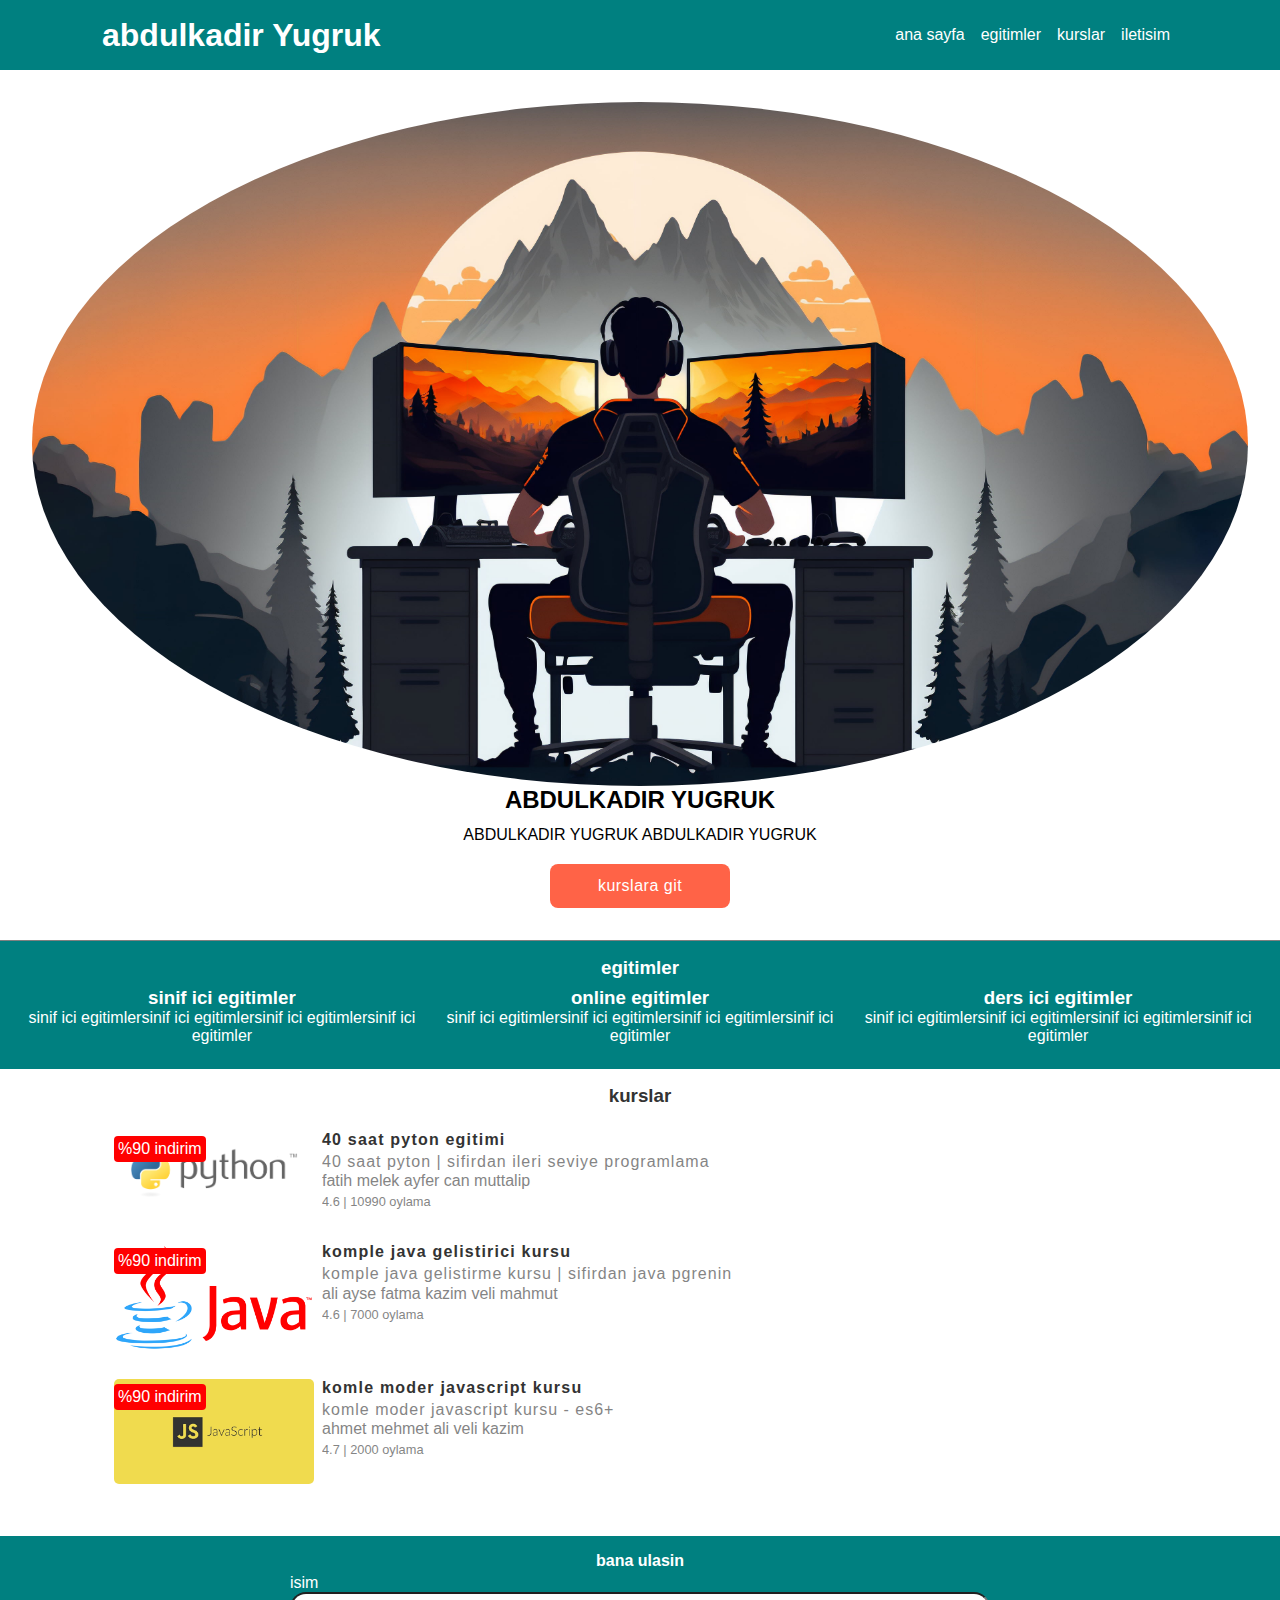
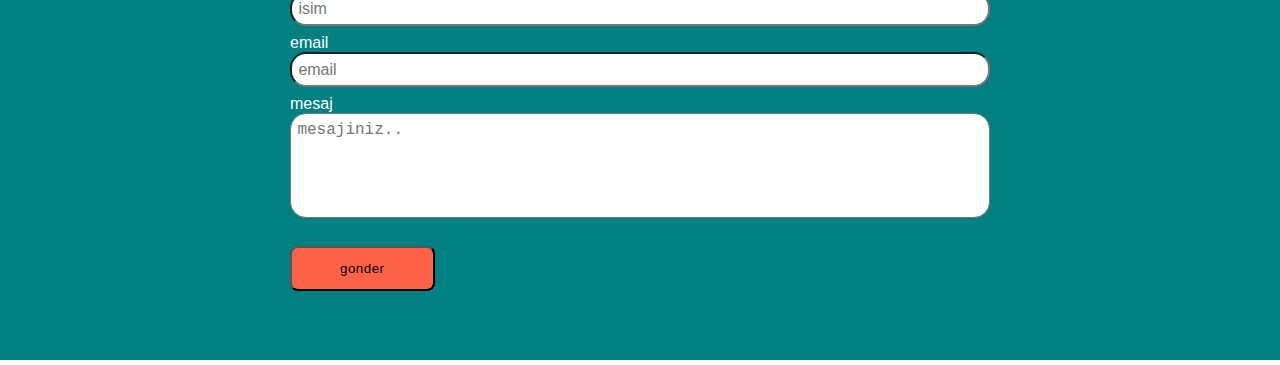
<file: ornek1/index.html>
<!DOCTYPE html>
<html lang="en">
<head>
    <meta charset="UTF-8">
    <meta name="viewport" content="width=device-width, initial-scale=1.0">
    <title>abdulkadir Yugruk</title>
<meta
name="description"
content="abdulkadir Yugruk">

<!--fonts google-->
<link rel="preconnect" href="https://fonts.googleapis.com">
<link rel="preconnect" href="https://fonts.gstatic.com" crossorigin>
<link href="https://fonts.googleapis.com/css2?family=Anton&family=Playwrite+GB+S:ital,wght@0,100..400;1,100..400&display=swap" rel="stylesheet">
<!--font awesome-->
<link rel="stylesheet" href="https://cdnjs.cloudflare.com/ajax/libs/font-awesome/6.5.2/css/all.min.css" integrity="sha512-SnH5WK+bZxgPHs44uWIX+LLJAJ9/2PkPKZ5QiAj6Ta86w+fsb2TkcmfRyVX3pBnMFcV7oQPJkl9QevSCWr3W6A==" crossorigin="anonymous" referrerpolicy="no-referrer" />

    <link rel="stylesheet" href="css/global.css">
    <link rel="stylesheet" href="css/main.css">
    <!--mobile-->
    <link rel="stylesheet" media="(max-width:500px)" href="css/mobile.css">
</head>
<body>
    <header class="bg-dark-blue">


       <div class="container">
        <nav id="navbar">
            <h1 class="heading-small">abdulkadir Yugruk</h1>

            <ul>
                <li><a href="#home">ana sayfa</a></li>
                <li><a href="#training">egitimler</a></li>
                <li><a href="#courses">kurslar</a></li>
                <li><a href="#contact">iletisim</a></li>
            </ul>
        </nav>
       </div>


    </header>

 <section id="home">

    <img src="images/ai-art-gamer-computer-pc-gaming-hd-wallpaper-9f122cde9afaefc6c5200bef91d52d26.jpg" alt="abdulkadir">

    <div class="name">
        <h2 class="heading-big">ABDULKADIR YUGRUK</h2>
        <p>ABDULKADIR YUGRUK ABDULKADIR YUGRUK</p>
    </div>

    <a href="#courses" class="btn btn-primary">kurslara git</a>

 </section>

<section id="training" class="bg-dark-blue">


    <h3 class="text-center heading-medium">egitimler</h3>
    <div class="items">

        <article class="item">
            <i class="fa fa-pencil-alt"></i>
            <h3>sinif ici egitimler</h3>
            <p>
                sinif ici egitimlersinif ici egitimlersinif ici egitimlersinif ici egitimler
            </p>
        </article>
        <article class="item">
            <i class="fa fa-pencil-alt"></i>
            <h3>online egitimler</h3>
            <p>
                sinif ici egitimlersinif ici egitimlersinif ici egitimlersinif ici egitimler
            </p>
        </article>
        <article class="item">
            <i class="fa fa-pencil-alt"></i>
            <h3>ders ici egitimler</h3>
            <p>
                sinif ici egitimlersinif ici egitimlersinif ici egitimlersinif ici egitimler
            </p>
        </article>
    </div>
</section>

<section id="courses">

    <h3 class="text-center heading-medium">kurslar</h3>
    <div class="container">
        <div class="courses">
            <!--course 1-->
            <div class="course">
                <div class="course-image">
                    <img src="images/Python_logo.png" alt="pyton">
                    <span>%90 indirim</span>
                </div>

                <div class="course-info">
                    <div class="title">
                        40 saat pyton egitimi
                    </div>
                    <div class="description">40 saat pyton | sifirdan ileri seviye programlama</div>
                    <div class="instructor">fatih melek ayfer can muttalip</div>
                    <div class="rating">4.6 | 10990 oylama</div>
                </div>
            </div>
            <!--course 2-->
            <div class="course">
                <div class="course-image">
                    <img src="images/java.png" alt="java">
                    <span>%90 indirim</span>
                </div>

                <div class="course-info">
                    <div class="title">
                        komple java gelistirici kursu
                    </div>
                    <div class="description">komple java gelistirme kursu | sifirdan java pgrenin</div>
                    <div class="instructor">ali ayse fatma kazim veli mahmut</div>
                    <div class="rating">4.6 | 7000 oylama</div>
                </div>
            </div>
             <!--course 3-->
            <div class="course">
                <div class="course-image">
                    <img src="images/images.png" alt="javascript">
                    <span>%90 indirim</span>
                </div>

                <div class="course-info">
                    <div class="title">
                        komle moder javascript kursu
                    </div>
                    <div class="description">komle moder javascript kursu - es6+</div>
                    <div class="instructor">ahmet mehmet ali veli kazim</div>
                    <div class="rating">4.7 | 2000 oylama</div>
        </div>
    </div>
</section>
<footer id="contact" class="bg-dark-blue">

<div class="contact-form">
<form>
    <h4 class="text-center heading-medium">bana ulasin</h4>

    <div class="form-grup">
        <label for="name">isim</label>
        <input type="text" 
        class="form-control" 
        name="name" 
        id="name" 
        placeholder="isim"
        >
    </div>

    <div class="form-grup">
        <label for="email">email</label>
        <input type="text" 
        class="form-control" 
        name="email" 
        id="email" 
        placeholder="email"
        >
    </div>

    <div class="form-grup">
        <label for="name">mesaj</label>
        <textarea name="message" 
        id="message" 
        class="form-control" rows="5"
        placeholder="mesajiniz.."
        ></textarea>
    </div>
<button type="submit" class="btn btn-primary">gonder</button>

</form>
<ul>
    <li>
        <a href="#"><i class="fab fa-facebook"></i></a>
    </li>
    <li>
        <a href="#"><i class="fab fa-twitter"></i></a>
    </li>
    <li>
        <a href="#"><i class="fab fa-instagram"></i></a>
    </li>
</ul>
</div>

</footer>
</body>
</html>
</file>
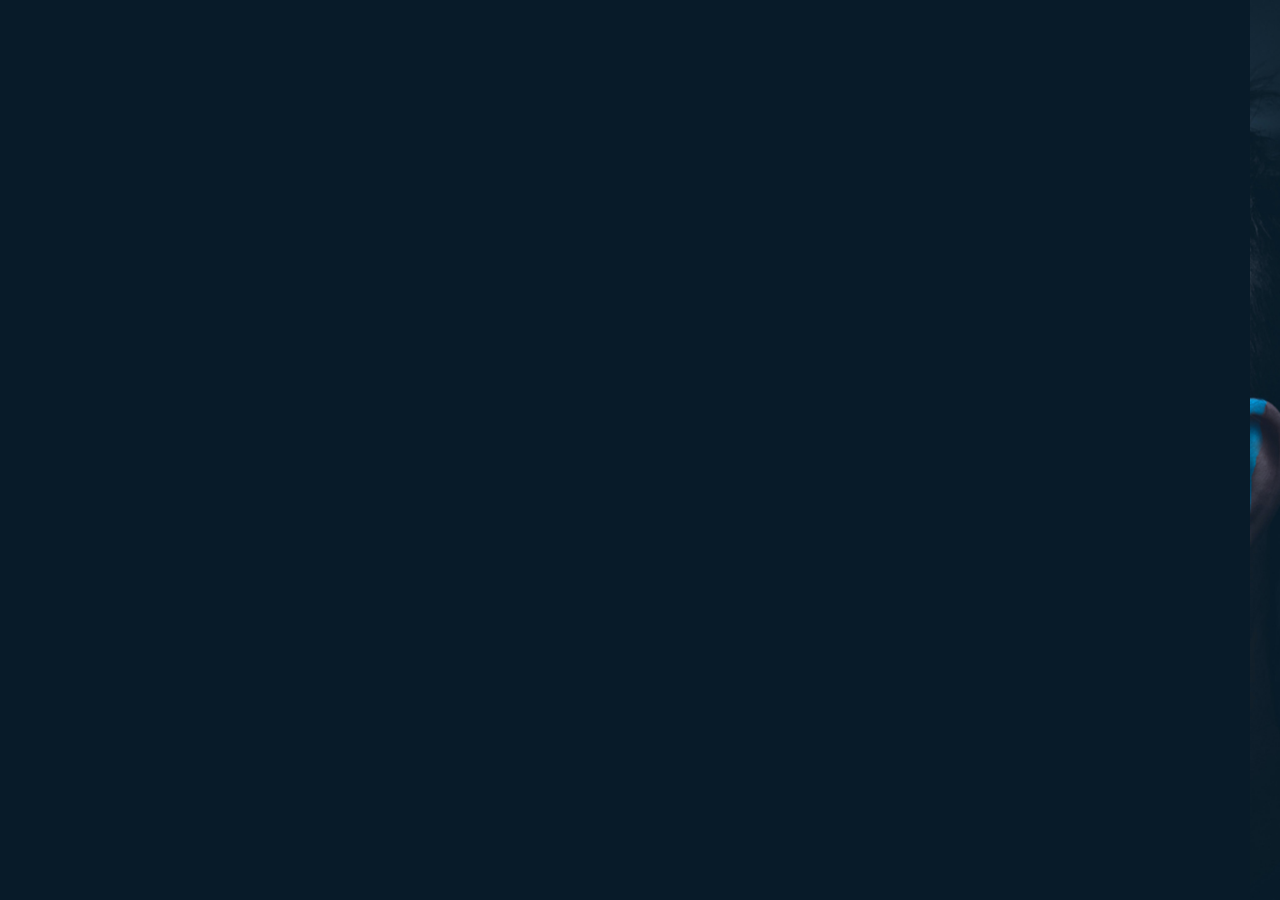
<file: ornek4/index.html>
<!DOCTYPE html>
<html lang="en">
<head>
    <meta charset="UTF-8">
    <meta name="viewport" content="width=device-width, initial-scale=1.0">
    <title>personel portfolio website</title>
    <link rel="stylesheet" href="style.css">
    <link href='https://unpkg.com/boxicons@2.1.4/css/boxicons.min.css' rel='stylesheet'>
</head>
<body>
    <header class="header">
        <a href="#" class="logo">Jacob</a>
        <nav class="navbar">
            <a href="#" class="active">Home</a>
            <a href="#">About</a>
            <a href="#">Services</a>
            <a href="#">Portfolio</a>
            <a href="#">Contact</a>
        </nav>
    </header>
</body>

<section class="home">
    <div class="home-content">
        <h1>hi, I'm Jacob Aiden</h1>
        <h3>Frontent Developer</h3>
        <p>Lorem impsumLorem impsumLorem impsumLorem impsumLorem impsumLorem impsumLorem impsum Lorem impsum Lorem impsum Lorem impsum Lorem impsum Lorem impsum Lorem impsum</p>
        <div class="btn-box">
            <a href="#">hire me</a>
            <a href="#">Lets Talk</a>
        </div>
    </div>
    <div class="home-sci">
        <a href="#"><i class='bx bxl-facebook'></i></a>
        <a href="#"><i class='bx bxl-twitter' ></i></a>
        <a href="#"><i class='bx bxl-linkedin' ></i></a>
    </div>
    <span class="home-ImgHover"></span>
</section>


</html>
</file>
<file: ornek1/css/global.css>
/*text*/

.text-center{
    text-align: center;
}
heading-small {
    font-size: 1.25rem;
}
heading-medium {
    font-size: 1.5rem;
}
heading-big {
    font-size: 1.75rem;
}

/*colors*/

.bg-dark-blue {
    background:teal;
}
.bg-light-blue {
    background: tomato;
}

/*button*/
.btn {
    margin-top: 1.25rem;
    padding: 0.8rem 3rem;
    border-radius: 8px;
    letter-spacing: 0.5px;
}
.btn-primary{
    background-color: tomato;
}
.btn-primary:hover {
    color: tomato;
    background-color: white;
    border: 0.5px solid tomato;
    cursor: pointer;
}
.btn-dark{
    background-color: teal;
}
.btn-dark:hover{
    color: teal;
    background-color: white;
    border: 0.5px solid teal;
    cursor: pointer;
}


/* container*/
.container {
    max-width: 1100px;
    margin: 0 auto;

}
/*forms*/
.form-grup{
padding: 0.25rem 0;
}
.form-grup label {
    display: block;
}
.form-control{
    width: 100%;
    padding: 0.4rem;
    font-size: 1rem;
    resize: none;
    border-radius: 1rem;
}
/*scroll*/
::-webkit-scrollbar {
    width: 13px;
}
::-webkit-scrollbar-track {
    background-color: rgb(165, 199, 209);
}
::-webkit-scrollbar-thumb{
background: linear-gradient(teal, purple);
border-radius: 10px;
}
</file>
<file: ornek1/css/main.css>
* {
    margin: 0;
    padding: 0;
    box-sizing: border-box;
}
a {
    text-decoration: none;
    color: white;
}

html {
    font-family: "open sans",sans-serif;
    scroll-behavior: smooth;
}
/*navbar*/
#navbar {
    color: white;
    display: flex;
    justify-content: space-between;
    align-items: center;
    padding: 0 0.75rem;
    height: 70px;
    
   

}

#navbar ul{
    list-style-type: none;
    display: flex;
    align-items: center;
}
#navbar ul li a {
    padding: 0.5rem;
}
#navbar ul li a:hover {
    background: rgb(90, 90, 214);
    border-radius: 5px;
}

/*home*/
#home {
    display: flex;
    flex-direction: column;
    justify-content: center;
    align-items: center;
    padding: 2rem;
    border-bottom: 1px solid grey;
}
img {
    max-width: 100%;
    height: auto;
    border-radius: 100%;
}
#home .name {
    text-align: center;
}
#home .name h2 {
    margin-bottom: 0.75rem;
}
/* training*/
#training {
    color: white;
    padding: 1rem;
}
#training .items {
    display: flex;
    justify-content: space-between;
    align-items: center;
}
#training .items .item {
    width: 33%;
    text-align: center;
    padding: 0.5rem;
}
#training .items .item:hover {
    color: black;
}

/*courses*/

#courses {
    color: #333;
    padding: 1rem;
}
.courses {
    display: flex;
    flex-direction: column;
    padding: 1rem;
}
.courses .course {
display: flex;
padding: 0.5rem;
margin-bottom: 0.5rem;
cursor: pointer;
}
.courses .course .course-image {
    margin-right: 0.5rem;
    position: relative;
}
.courses .course .course-image img {
    border-radius: 5px ;
    width: 200px;
}
.courses .course .course-image span {
    background-color: red;
    padding: 0.25rem;
    color: white;
    border-radius: 4px;
    position: absolute;
    top: 5px;
    left: 0;
}
.courses .course .course-info .title {
    letter-spacing: 1.2px;
    font-weight: 700;
    margin-bottom: 0.25rem;
}
.courses .course .course-info .description {
    letter-spacing: 1px;
    margin-bottom: 0.1rem;
    opacity: 0.6;
}
.courses .course .course-info .instructor {
    margin-bottom: 0.25rem;
    opacity: 0.6;
}
.courses .course .course-info .rating {
    font-size: 0.8rem;
    margin-bottom: 0.1rem;
    opacity: 0.6;
}

/*contact*/
#contact {
    color: white;
    padding: 1rem;
}
#contact .contact-form {
    max-width: 700px;
    margin-left: auto;
    margin-right: auto;
    display: flex;
    flex-direction: column;
}
#contact .contact-form ul {
list-style-type: none;
display: flex;
margin-top: 1rem;
align-self: center;
}
#contact .contact-form ul li a {
    padding: 1rem;
    font-size: 2rem
}
#contact .contact-form ul li a:hover {
    opacity: 0.8;
}
</file>
<file: ornek1/css/mobile.css>
#navbar {
    flex-direction: column;
    padding-top: 0.5rem;
    padding-bottom: 0.5rem;
overflow: hidden;
height: 80px;
}
#training .items {
    flex-direction: column;
}
#training .items .item {
    width: 100%;
}
</file>
<file: ornek4/style.css>
*{
    margin: 0;
    padding: 0;
    box-sizing: border-box;
    font-family: 'poppins' , sans-serif;
}

body{
    background-color: #081b29;
    color: #ededed;
}
.header{
    position: fixed;
    top: 0;
    left: 0;
    width: 100%;
    padding: 20px 10%;
    background-color: transparent;
    display: flex;
    align-items: center;
    justify-content: space-between;
    z-index: 100;
}

.logo{
    position: relative;
    font-size: 25px;
    color: #ededed;
    text-decoration: none;
    font-weight: 600;
}
.logo::before{
    content: '';
    position: absolute;
    top: 0;
    right: 0;
    width: 100%;
    height: 100%;
    background-color: #081b29;
    animation: showRight 1s ease forwards;
    animation-delay: .4s;
}
.navbar a{
    font-size: 18;
    color: #ededed;
    text-decoration: 0;
    font-weight: 500;
    margin-left: 35px;
    transition: .3s;
}
.navbar a:hover,
.navbar a.active{
    color: #00abf0;
}
.home{
    height: 100vh;
    background: url(home.jpg) no-repeat;
    background-size: cover;
    background-position: center;
    display: flex;
    align-items: center;
    padding: 0 10%;
}
.home-content{
    max-width: 600px;
}
.home-content h1{
    position: relative;
    font-size: 56px;
    font-weight: 700;
    line-height: 1.2;
}
.home-content h1::before{
    content: '';
    position: absolute;
    top: 0;
    right: 0;
    width: 100%;
    height: 100%;
    background-color: #081b29;
    animation: showRight 1s ease forwards;
    animation-delay: .4s;
}
.home-content h3{
    position: relative;
    font-size: 32px ;
    font-weight: 700;
    color: #00abf0;
}
.home-content h3::before{
    content: '';
    position: absolute;
    top: 0;
    right: 0;
    width: 100%;
    height: 100%;
    background-color: #081b29;
    animation: showRight 1s ease forwards;
    animation-delay: .4s;
}
.home-content p{position: relative;
font-size: 16px;
margin: 20px 0 40px;
}
.home-content p::before{
    content: '';
    position: absolute;
    top: 0;
    right: 0;
    width: 100%;
    height: 100%;
    background-color: #081b29;
    animation: showRight 1s ease forwards;
    animation-delay: .4s;
}
.home-content .btn-box{
    position: relative;
    display: flex;
    justify-content: space-between;
    width: 345px;
    height: 50px;
}
.home-content .btn-box::before{
    content: '';
    position: absolute;
    top: 0;
    right: 0;
    width: 100%;
    height: 100%;
    background-color: #081b29;
    animation: showRight 1s ease forwards;
    animation-delay: .4s;
    z-index: 2;
}
.btn-box a{
    position: relative;
    display: inline-flex;
    justify-content: center;
    align-items: center;
    width: 150px;
    height: 100%;
    background-color: #00abf0;
    border: 2px solid #00abf0;
    border-radius: 8px;
    font-size: 19px;
    color: #081b29;
    text-decoration: none;
    font-weight: 600;
    letter-spacing: 1px;
    z-index: 1;
    overflow: hidden;
    transition: .5s;
}
.btn-box a:hover{
    color:#00abf0 ;
}
.btn-box a:nth-child(2) {
    background-color: transparent;
    color: #00abf0;
}
.btn-box a:nth-child(2):hover{
    color: #081b29;
}
.btn-box a:nth-child(2)::before{
    background-color: #00abf0;
}
.btn-box a::before{
    content: '';
    position: absolute;
    top: 0;
    left: 0;
    width: 0;
    height: 100%;
    background-color: #081b29;
    z-index: -1;
transition: .5s;
}
.btn-box a:hover::before{
    width: 100%;
}
.home-sci{
    position: absolute;
    bottom: 40px;
    width: 170px;
    display: flex;
    justify-content: space-between;
}
.home-sci::before{
    content: '';
    position: absolute;
    top: 0;
    right: 0;
    width: 100%;
    height: 100%;
    background-color: #081b29;
    animation: showRight 1s ease forwards;
    animation-delay: .4s;
    z-index: 2;
}
.home-sci a{
    position: relative;
    display: inline-flex;
    justify-content: center;
    align-items: center;
    width: 40px;
    height: 40px;
    background-color: transparent;
    border: 2px solid #00abf0;
    color: #00abf0;
    border-radius: 50%;
    font-size: 20px;
    z-index: 1;
    text-decoration: none;
    overflow: hidden;
    transition: .5s;

}
.home-sci a::before{
    content: '';
    position: absolute;
    top: 0;
    left: 0;
    width: 0;
    height: 100%;
    background-color: #00abf0;
    z-index: -1;
    transition: .5s;
}
.home-sci a:hover{
    color: #081b29;
}

.home-sci a:hover::before{
    width: 100%;
}
.home-ImgHover{
    position: absolute;
    top: 0;
    right: 30px;
    width: 800px;
    height: 100%;
    background: transparent;
    transition: 2s;
    animation: manipActiveHover .1s forwards ;
    animation-delay: 2s;
    pointer-events: none;
}

.home-ImgHover:hover{
    background-color: #081b29;
    opacity: .8;
}
.home-ImgHover::after{
    content: '';
    position: absolute;
    top: 0;
    right: 0;
    width: 100%;
    height: 100%;
    background-color: #081b29;
    animation: showRight 2s ease forwards;
    animation-delay: 1s;
    z-index: 100;
}


/* KEYFRAME ANIMATION */
@keyframes showRight{
    100%{
        width: 0;
    }
}
@keyframes manipActiveHover{
    100%{
        pointer-events: auto;
    }
}
</file>
